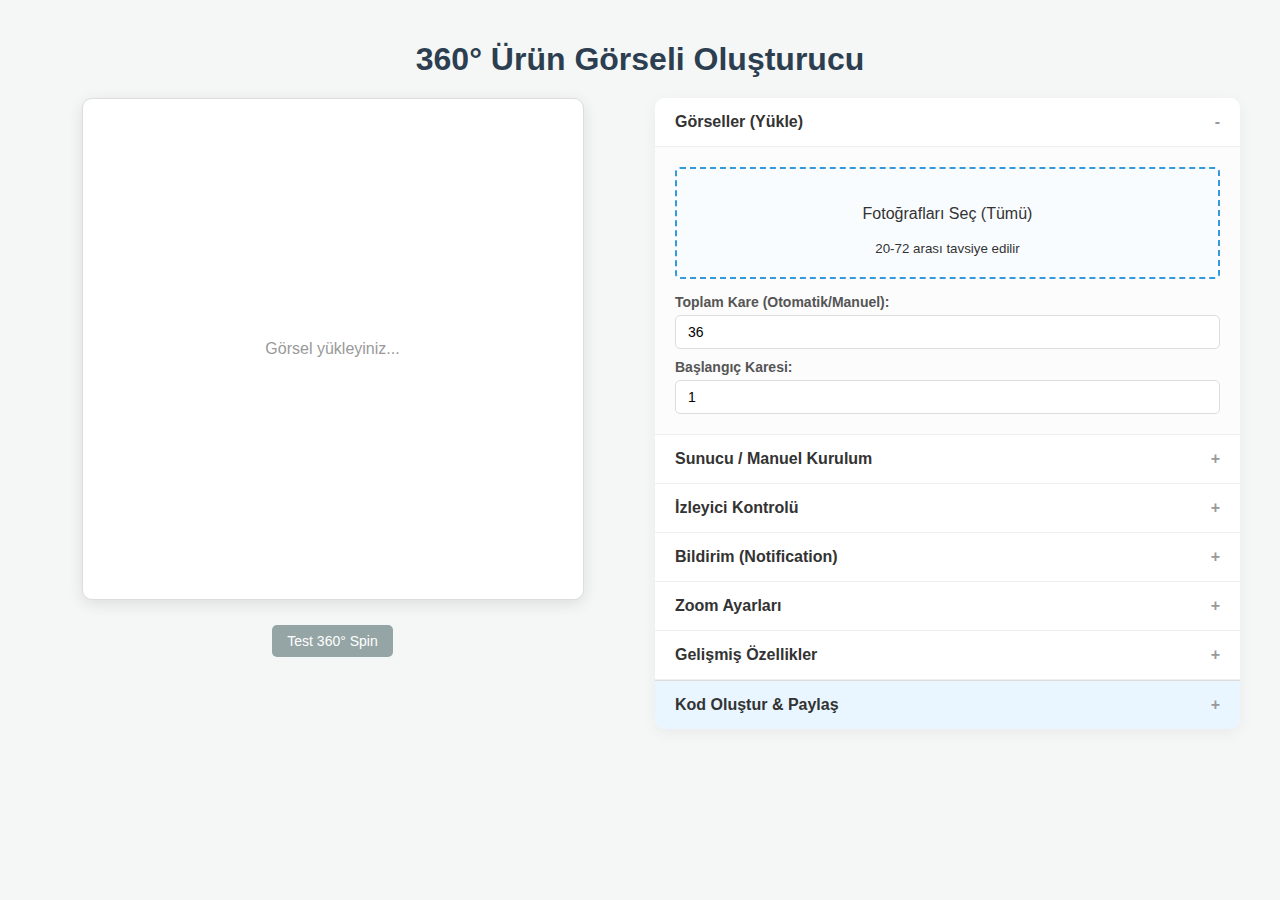
<file: index.html>
<!DOCTYPE html>
<html lang="tr">

<head>
    <meta charset="UTF-8">
    <meta name="viewport" content="width=device-width, initial-scale=1.0">
    <title>360° Ürün Görseli Oluşturucu</title>
    <link rel="stylesheet" href="style.css">
</head>

<body>

    <h1>360° Ürün Görseli Oluşturucu</h1>

    <div class="container">

        <!-- Preview Section -->
        <div class="preview-area">
            <div id="pv">
                <div style="display:flex; align-items:center; justify-content:center; height:100%; color:#999;">
                    Görsel yükleyiniz...
                </div>
            </div>

            <div style="margin-top:15px; width:100%; display:flex; gap:10px; justify-content:center;">
                <button id="spinBtn" class="secondary" disabled>Test 360° Spin</button>
            </div>
        </div>

        <!-- Controls Section (Accordion) -->
        <div class="controls-area">

            <!-- Panel 1: Görseller (Local Upload) -->
            <details open>
                <summary>Görseller (Yükle)</summary>
                <div class="panel-content">
                    <div class="file-upload" onclick="document.getElementById('fileInput').click()">
                        <p>Fotoğrafları Seç (Tümü)</p>
                        <small>20-72 arası tavsiye edilir</small>
                    </div>
                    <input type="file" id="fileInput" multiple accept="image/*" class="hidden">
                    <p id="fileStatus" style="font-size:0.9rem; color:#666; margin-top:5px; text-align:center;"></p>

                    <div style="margin-top:10px;">
                        <label>Toplam Kare (Otomatik/Manuel):</label>
                        <input type="number" id="totalFrames" value="36">
                    </div>
                    <div style="margin-top:10px;">
                        <label>Başlangıç Karesi:</label>
                        <input type="number" id="startFrame" value="1">
                    </div>
                </div>
            </details>

            <!-- Panel 1.5: Sunucu Ayarları (New) -->
            <details>
                <summary>Sunucu / Manuel Kurulum</summary>
                <div class="panel-content">
                    <p style="font-size:0.85rem; color:#666; margin-bottom:10px;">WordPress veya başka bir sunucudaki
                        görselleri kullanmak için:</p>
                    <label>İlk Görsel URL'si (Örn: .../IMG_1.jpg):</label>
                    <div style="display:flex; gap:5px; margin-bottom:10px;">
                        <input type="text" id="hostedPath" placeholder="https://site.com/urun/img/IMG_1.jpg"
                            style="flex:1">
                        <button id="parseBtn" class="secondary"
                            style="width:auto; padding:0 15px; white-space:nowrap;">Formatı Bul</button>
                    </div>

                    <div style="display:flex; gap:10px; margin-top:10px;">
                        <div style="flex:1">
                            <label>Dosya Öneki (Prefix):</label>
                            <input type="text" id="filePrefix" value="img">
                        </div>
                        <div style="flex:1">
                            <label>Uzantı:</label>
                            <input type="text" id="fileExt" value=".jpg">
                        </div>
                    </div>
                    <div style="margin-top:10px;">
                        <label style="display:flex; align-items:center; gap:5px;">
                            <input type="checkbox" id="zeroPadding" checked> Rakamlarda Sıfır Kullan (01, 02...)
                        </label>
                        <small style="color:#aaa;">İşaretli değilse: 1, 2, 3... - İşaretliyse: 01, 02, 03...</small>
                    </div>
                </div>
            </details>

            <!-- Panel 2: İzleyici Kontrolü -->
            <details>
                <summary>İzleyici Kontrolü</summary>
                <div class="panel-content">
                    <div class="form-group">
                        <label>
                            <input type="checkbox" id="inertia" checked> Serbest Dönüş (Inertia)
                        </label>
                    </div>

                    <div class="form-group">
                        <label>Döndürme Hızı (Sensitivity): <span id="sensVal">25</span>px</label>
                        <input type="range" id="sensitivity" min="1" max="200" value="25">
                        <small style="color:#888;">Düşük değer = Daha hızlı dönüş (1=Çok Hızlı, 200=Çok Yavaş)</small>
                    </div>

                    <div class="form-group">
                        <label>Akıcılık (Friction): %<span id="fricVal">95</span></label>
                        <input type="range" id="friction" min="50" max="99" value="95">
                        <small style="color:#888;">Yüksek değer = Daha uzun süren dönüş</small>
                    </div>
                </div>
            </details>

            <!-- Panel 3: Bildirim -->
            <details>
                <summary>Bildirim (Notification)</summary>
                <div class="panel-content">
                    <div class="form-group">
                        <label>
                            <input type="checkbox" id="useNotification" checked> Başlangıçta Göster
                        </label>
                    </div>
                    <div class="form-group">
                        <label>Bildirim Metni:</label>
                        <input type="text" id="notifText" value="360° İncelemek İçin Sürükleyin">
                    </div>
                </div>
            </details>

            <!-- Panel 4: Zoom -->
            <details>
                <summary>Zoom Ayarları</summary>
                <div class="panel-content">
                    <div class="form-group">
                        <label>
                            <input type="checkbox" id="allowZoom" checked> Zoom Aktif
                        </label>
                    </div>
                    <div class="form-group">
                        <label>Maksimum Zoom: <span id="zoomVal">3</span>x</label>
                        <input type="range" id="maxZoom" min="1.5" max="5" step="0.5" value="3">
                    </div>
                </div>
            </details>

            <!-- Panel 6: Gelişmiş Özellikler -->
            <details>
                <summary>Gelişmiş Özellikler</summary>
                <div class="panel-content">
                    <!-- Auto Play Removed as per user request -->
                    <div class="form-group">
                        <label>
                            <input type="checkbox" id="showControls"> Kontrol Çubuğu (Yön Tuşları)
                        </label>
                    </div>
                    <div class="form-group">
                        <label>
                            <input type="checkbox" id="showFullScreen"> Tam Ekran Butonu
                        </label>
                    </div>
                    <small style="color:#888;">Bu özellikler varsayılan olarak kapalıdır.</small>
                </div>
            </details>

            <!-- Panel 5: Kod Oluştur -->
            <details>
                <summary style="background:#eaf6ff; border-top:1px solid #ddd;">Kod Oluştur & Paylaş</summary>
                <div class="panel-content">
                    <button id="generateBtn">WordPress Kodunu Oluştur</button>
                    <div style="margin-top:15px;">
                        <textarea id="outputCode" readonly
                            onclick="this.select()">Kodu oluşturmak için butona basın...</textarea>
                        <button id="copyBtn" class="secondary">Kodu Kopyala</button>
                    </div>
                </div>
            </details>

        </div>
    </div>

    <script src="product-viewer.js?v=3.1"></script>
    <script>
        document.addEventListener('DOMContentLoaded', () => {
            const els = {
                fileInput: document.getElementById('fileInput'),
                fileStatus: document.getElementById('fileStatus'),
                fileOptions: document.getElementById('fileOptions'),
                spinBtn: document.getElementById('spinBtn'),
                generateBtn: document.getElementById('generateBtn'),
                outputCode: document.getElementById('outputCode'),
                copyBtn: document.getElementById('copyBtn'),
                // Settings
                sensitivity: document.getElementById('sensitivity'),
                sensVal: document.getElementById('sensVal'),
                friction: document.getElementById('friction'),
                fricVal: document.getElementById('fricVal'),
                inertia: document.getElementById('inertia'),
                useNotification: document.getElementById('useNotification'),
                notifText: document.getElementById('notifText'),
                allowZoom: document.getElementById('allowZoom'),
                maxZoom: document.getElementById('maxZoom'),
                zoomVal: document.getElementById('zoomVal'),
                path: document.getElementById('hostedPath'),
                prefix: document.getElementById('filePrefix'),
                ext: document.getElementById('fileExt'),
                totalFrames: document.getElementById('totalFrames'),
                startFrame: document.getElementById('startFrame'),
                zeroPadding: document.getElementById('zeroPadding'),
                parseBtn: document.getElementById('parseBtn'),
                // Advanced
                showControls: document.getElementById('showControls'),
                showFullScreen: document.getElementById('showFullScreen')
            };

            let pvInstance = null;
            let currentFiles = [];

            // Helper to update live viewer
            function updateSettings() {
                if (!pvInstance) return;
                pvInstance.setOptions({
                    sensitivity: parseInt(els.sensitivity.value),
                    friction: parseInt(els.friction.value) / 100,
                    inertia: els.inertia.checked,
                    maxZoom: els.allowZoom.checked ? parseFloat(els.maxZoom.value) : 1,
                    totalFrames: parseInt(els.totalFrames.value),
                    zeroPadding: els.zeroPadding.checked,
                    // Advanced live updates
                    controls: els.showControls.checked,
                    fullscreen: els.showFullScreen.checked
                });
            }

            els.fileInput.addEventListener('change', (e) => {
                const files = Array.from(e.target.files);
                if (files.length === 0) return;
                files.sort((a, b) => a.name.localeCompare(b.name, undefined, { numeric: true, sensitivity: 'base' }));
                currentFiles = files;
                els.fileStatus.textContent = `${files.length} görsel seçildi.`;

                const imageUrls = files.map(file => URL.createObjectURL(file));

                if (pvInstance) { pvInstance.destroy && pvInstance.destroy(); }
                document.getElementById('pv').innerHTML = '';

                pvInstance = new ProductViewer({
                    element: document.getElementById('pv'),
                    images: imageUrls,
                    numberOfImages: parseInt(els.totalFrames.value) || files.length,
                    startFrame: parseInt(els.startFrame.value) || 1,
                    // Settings
                    sensitivity: parseInt(els.sensitivity.value),
                    friction: parseInt(els.friction.value) / 100,
                    inertia: els.inertia.checked,
                    maxZoom: els.allowZoom.checked ? parseFloat(els.maxZoom.value) : 1,
                    notification: els.useNotification.checked ? { text: els.notifText.value } : null,
                    zeroPadding: els.zeroPadding.checked,
                    // Advanced
                    controls: els.showControls.checked,
                    fullscreen: els.showFullScreen.checked
                });

                els.spinBtn.disabled = false;
            });

            // Event Listeners for controls
            els.sensitivity.oninput = () => { els.sensVal.innerText = els.sensitivity.value; updateSettings(); };
            els.friction.oninput = () => { els.fricVal.innerText = els.friction.value; updateSettings(); };
            els.inertia.onchange = () => { updateSettings(); };
            els.maxZoom.oninput = () => { els.zoomVal.innerText = els.maxZoom.value; updateSettings(); };
            els.maxZoom.oninput = () => { els.zoomVal.innerText = els.maxZoom.value; updateSettings(); };
            els.allowZoom.onchange = () => { updateSettings(); };
            // Advanced Listeners
            els.showControls.onchange = updateSettings;
            els.showFullScreen.onchange = updateSettings;
            els.totalFrames.oninput = () => {
                if (currentFiles.length > 0 && pvInstance) {
                    pvInstance.setOptions({ numberOfImages: parseInt(els.totalFrames.value) || 36 });
                } else if (els.path.value) {
                    loadFromServer();
                }
            };
            els.startFrame.oninput = () => { if (pvInstance) pvInstance.jumpToFrame(parseInt(els.startFrame.value)); };

            const updateNotif = () => {
                if (pvInstance) pvInstance.updateNotification(els.notifText.value, els.useNotification.checked);
            };
            els.notifText.oninput = updateNotif;
            els.useNotification.onchange = updateNotif;

            // Server / Manual Input Logic
            const loadFromServer = () => {
                const path = els.path.value.trim();
                if (!path || path.length < 5) return;

                // We need to check if the path is a file or directory for "smart" internal fix?
                // Actually parseBtn logic handles the split. 
                // Here we assume path is the DIRECTORY.

                // Clear local files if any
                currentFiles = [];
                els.fileInput.value = '';
                els.fileStatus.innerHTML = '<span style="color:blue">Sunucudan yükleniyor...</span>';

                let finalPath = path.endsWith('/') ? path : path + '/';

                if (pvInstance) { pvInstance.destroy && pvInstance.destroy(); }
                document.getElementById('pv').innerHTML = '';

                pvInstance = new ProductViewer({
                    element: document.getElementById('pv'),
                    imagePath: finalPath,
                    filePrefix: els.prefix.value,
                    fileExtension: els.ext.value,
                    numberOfImages: parseInt(els.totalFrames.value) || 36,
                    zeroPadding: els.zeroPadding.checked,
                    startFrame: parseInt(els.startFrame.value) || 1,
                    // reuse settings
                    sensitivity: parseInt(els.sensitivity.value),
                    friction: parseInt(els.friction.value) / 100,
                    inertia: els.inertia.checked,
                    maxZoom: els.allowZoom.checked ? parseFloat(els.maxZoom.value) : 1,
                    notification: els.useNotification.checked ? { text: els.notifText.value } : null,
                    // Advanced
                    controls: els.showControls.checked,
                    fullscreen: els.showFullScreen.checked
                });

                // Error handling feedback
                pvInstance.on('error', (src) => {
                    els.fileStatus.innerHTML = `<span style="color:red">Hata: Görsel bulunamadı!</span><br><small style="font-size:0.7em">${src}</small>`;
                });
                pvInstance.on('loaded', () => {
                    els.fileStatus.innerHTML = `<span style="color:green">Sunucudan yüklendi!</span>`;
                });

                els.spinBtn.disabled = false;
            };

            // Smart Parse Logic
            els.parseBtn.onclick = () => {
                const fullUrl = els.path.value.trim();
                if (!fullUrl) return;

                // Try to split path and filename
                const lastSlash = fullUrl.lastIndexOf('/');
                if (lastSlash === -1 || lastSlash === fullUrl.length - 1) {
                    alert("Lütfen geçerli bir dosya URL'si girin (örn: .../IMG_1.jpg)");
                    return;
                }

                const basePath = fullUrl.substring(0, lastSlash + 1);
                const filename = fullUrl.substring(lastSlash + 1);

                // Regex: (Prefix)(Number)(Extension)
                // e.g. IMG_ (1) (.jpg)
                const match = filename.match(/^(.*?)([0-9]+)(\.[a-zA-Z0-9]+)$/);

                if (match) {
                    els.path.value = basePath;
                    els.prefix.value = match[1]; // Prefix
                    const numStr = match[2];
                    els.ext.value = match[3]; // Ext

                    // Detect zero padding
                    if (numStr.length > 1 && numStr.startsWith('0')) {
                        els.zeroPadding.checked = true;
                    } else {
                        els.zeroPadding.checked = false;
                    }

                    els.startFrame.value = parseInt(numStr, 10);

                    loadFromServer(); // Trigger load immediately
                } else {
                    alert("Dosya formatı algılanamadı! Dosya adının bir sayı içerdiğinden emin olun.");
                }
            };

            // Remove Debounce for URL input aimed at directory, keep it simple
            // If user pastes full URL, they should click "Formatı Bul"
            // Or just auto-load if it ends with /
            // Let's keep debounce but maybe increase delay or let button do the main work.
            // I'll keep existing debounce for backward compat but the Parse button is the star now.

            let timeout = null;
            els.path.addEventListener('input', () => {
                // If it looks like a full file URL, don't auto load directory, wait for parse?
                // Or just auto-load if it ends with /
                clearTimeout(timeout);
                timeout = setTimeout(() => {
                    const val = els.path.value.trim();
                    if (val.endsWith('/')) loadFromServer();
                }, 1000);
            });

            els.prefix.addEventListener('change', loadFromServer); // Use change for less flickering
            els.ext.addEventListener('change', loadFromServer);
            els.zeroPadding.addEventListener('change', loadFromServer);

            els.spinBtn.onclick = () => { if (pvInstance) pvInstance.animate360(2000); };

            els.copyBtn.onclick = () => {
                els.outputCode.select();
                document.execCommand('copy');
                els.copyBtn.textContent = 'Kopyalandı!';
                setTimeout(() => els.copyBtn.textContent = 'Kodu Kopyala', 2000);
            };

            els.generateBtn.onclick = () => {
                const path = els.path.value.trim();
                const prefix = els.prefix.value.trim();
                const ext = els.ext.value.trim();
                const count = parseInt(els.totalFrames.value) || 36;
                let finalPath = path ? (path.endsWith('/') ? path : path + '/') : "GÖRSEL_YOLUNUZU_GİRİN/";
                const uniqueId = 'pv-' + Math.random().toString(36).substr(2, 9);
                const useZero = els.zeroPadding.checked;

                const sens = els.sensitivity.value;
                const fric = parseInt(els.friction.value) / 100;
                const mZoom = els.allowZoom.checked ? els.maxZoom.value : 1;
                const notif = els.useNotification.checked ? JSON.stringify({ text: els.notifText.value }) : "null";
                const useInertia = els.inertia.checked;
                const startF = parseInt(els.startFrame.value) || 1;

                // Advanced
                const showC = els.showControls.checked;
                const showFS = els.showFullScreen.checked;

                // Get the actual source code of ProductViewer
                // Get the actual source code of ProductViewer
                // No escaping needed if we use concatenation appropriately
                const classCode = window.ProductViewer.toString();

                // Use array join for cleaner multi-line string construction without backtick hell
                const scriptParts = [
                    '<div id="' + uniqueId + '" style="width: 100%; max-width: 500px; aspect-ratio: 1; margin: 0 auto; position: relative; overflow: hidden;"></div>',
                    '<script>',
                    '(function() {',
                    '    // Injecting the full ProductViewer class logic dynamically',
                    '    const ProductViewer = ' + classCode + ';',
                    '',
                    '    new ProductViewer({',
                    '        element: document.getElementById("' + uniqueId + '"),',
                    '        imagePath: "' + finalPath + '",',
                    '        filePrefix: "' + prefix + '",',
                    '        fileExtension: "' + ext + '",',
                    '        numberOfImages: ' + count + ',',
                    '        startFrame: ' + startF + ',',
                    '        sensitivity: ' + sens + ',',
                    '        friction: ' + fric + ',',
                    '        maxZoom: ' + mZoom + ',',
                    '        inertia: ' + useInertia + ',',
                    '        zeroPadding: ' + useZero + ',',
                    '        notification: ' + notif + ',',
                    '        // Advanced',
                    '        controls: ' + showC + ',',
                    '        fullscreen: ' + showFS,
                    '    });',
                    '})();',
                    '<\/script>'
                ];

                els.outputCode.value = scriptParts.join('\n');
            };
        });
    </script>
</body>

</html>
</file>
<file: style.css>
body {
    font-family: 'Segoe UI', Tahoma, Geneva, Verdana, sans-serif;
    background-color: #f4f7f6;
    color: #333;
    display: flex;
    flex-direction: column;
    align-items: center;
    padding: 20px;
    margin: 0;
}

h1 {
    color: #2c3e50;
    margin-bottom: 20px;
}

.container {
    display: flex;
    flex-wrap: wrap;
    gap: 30px;
    max-width: 1200px;
    width: 100%;
    justify-content: center;
    align-items: flex-start;
}

.preview-area {
    flex: 1;
    min-width: 300px;
    display: flex;
    flex-direction: column;
    align-items: center;
}

#pv {
    width: 500px;
    height: 500px;
    background: #fff;
    box-shadow: 0 4px 15px rgba(0, 0, 0, 0.1);
    border-radius: 10px;
    position: relative;
    border: 1px solid #ddd;
    overflow: hidden;
}

.controls-area {
    flex: 1;
    min-width: 300px;
    background: #fff;
    border-radius: 10px;
    box-shadow: 0 4px 15px rgba(0, 0, 0, 0.05);
    overflow: hidden;
}

/* Accordion Styles */
details {
    border-bottom: 1px solid #eee;
}

details:last-child {
    border-bottom: none;
}

summary {
    padding: 15px 20px;
    cursor: pointer;
    font-weight: 600;
    background: #fff;
    list-style: none;
    /* Remove default triangle */
    display: flex;
    justify-content: space-between;
    align-items: center;
    transition: background 0.2s;
}

summary:hover {
    background: #f9f9f9;
}

summary::after {
    content: '+';
    font-weight: bold;
    color: #999;
}

details[open] summary::after {
    content: '-';
}

details[open] summary {
    border-bottom: 1px solid #eee;
}

.panel-content {
    padding: 20px;
    background: #fcfcfc;
}

/* Form Elements */
.form-group {
    margin-bottom: 15px;
}

.form-group:last-child {
    margin-bottom: 0;
}

label {
    display: block;
    margin-bottom: 5px;
    font-weight: 600;
    font-size: 14px;
    color: #555;
}

input[type="text"],
input[type="number"],
textarea,
select {
    width: 100%;
    padding: 8px 12px;
    border: 1px solid #ddd;
    border-radius: 5px;
    box-sizing: border-box;
    font-size: 14px;
}

input[type="range"] {
    width: 100%;
    margin: 10px 0;
}

textarea {
    height: 150px;
    font-family: monospace;
    resize: vertical;
}

button {
    padding: 12px 20px;
    font-size: 16px;
    cursor: pointer;
    background: #3498db;
    color: white;
    border: none;
    border-radius: 5px;
    transition: background 0.3s;
    width: 100%;
}

button:hover {
    background: #2980b9;
}

button.secondary {
    background: #95a5a6;
    margin-top: 10px;
    width: auto;
    font-size: 14px;
    padding: 8px 15px;
}

.file-upload {
    border: 2px dashed #3498db;
    padding: 20px;
    text-align: center;
    border-radius: 5px;
    background: #f9fcff;
    cursor: pointer;
    transition: background 0.3s;
}

.file-upload:hover {
    background: #eaf6ff;
}

.hidden {
    display: none;
}

/* Animation for Notification Icon */
@keyframes pv-float {

    0%,
    100% {
        transform: translateY(0);
    }

    50% {
        transform: translateY(-10px);
    }
}

@media (max-width: 800px) {
    #pv {
        width: 100%;
        height: auto;
        aspect-ratio: 1;
    }

    .container {
        flex-direction: column;
    }
}
</file>
